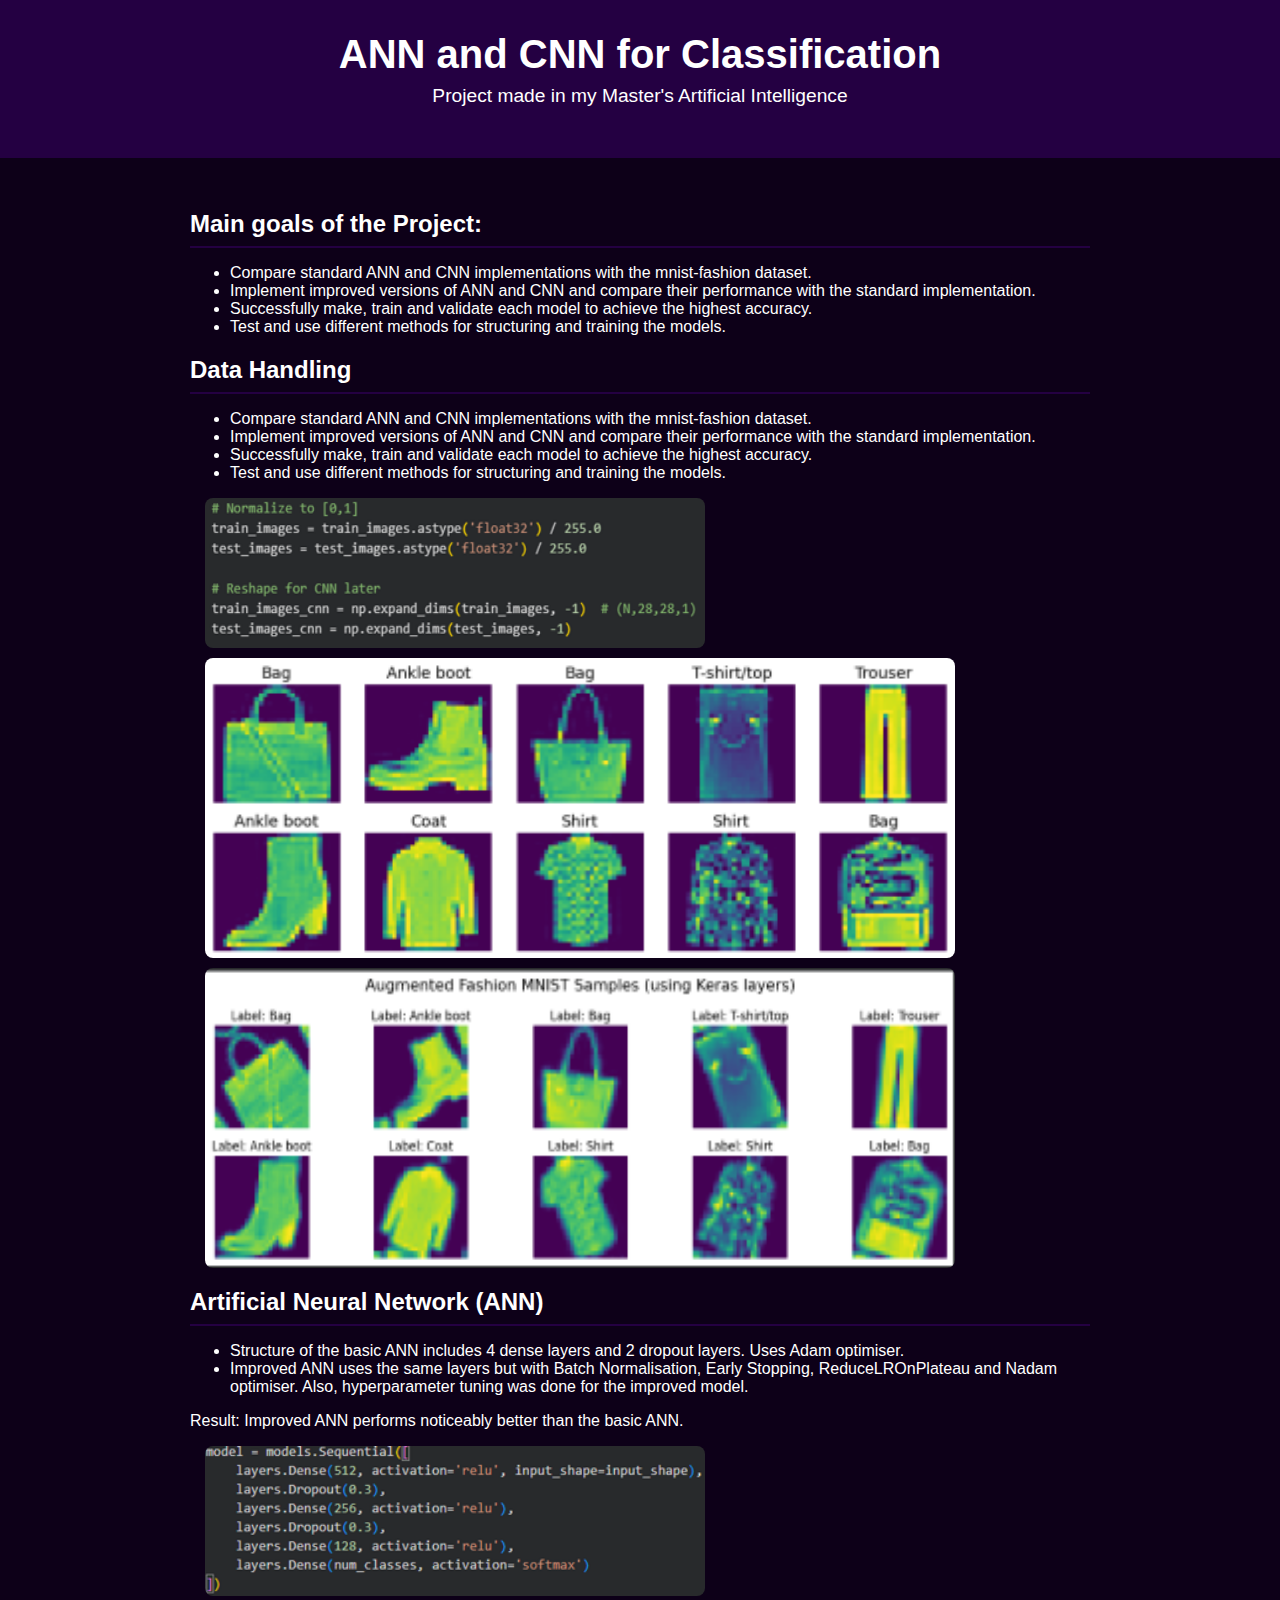
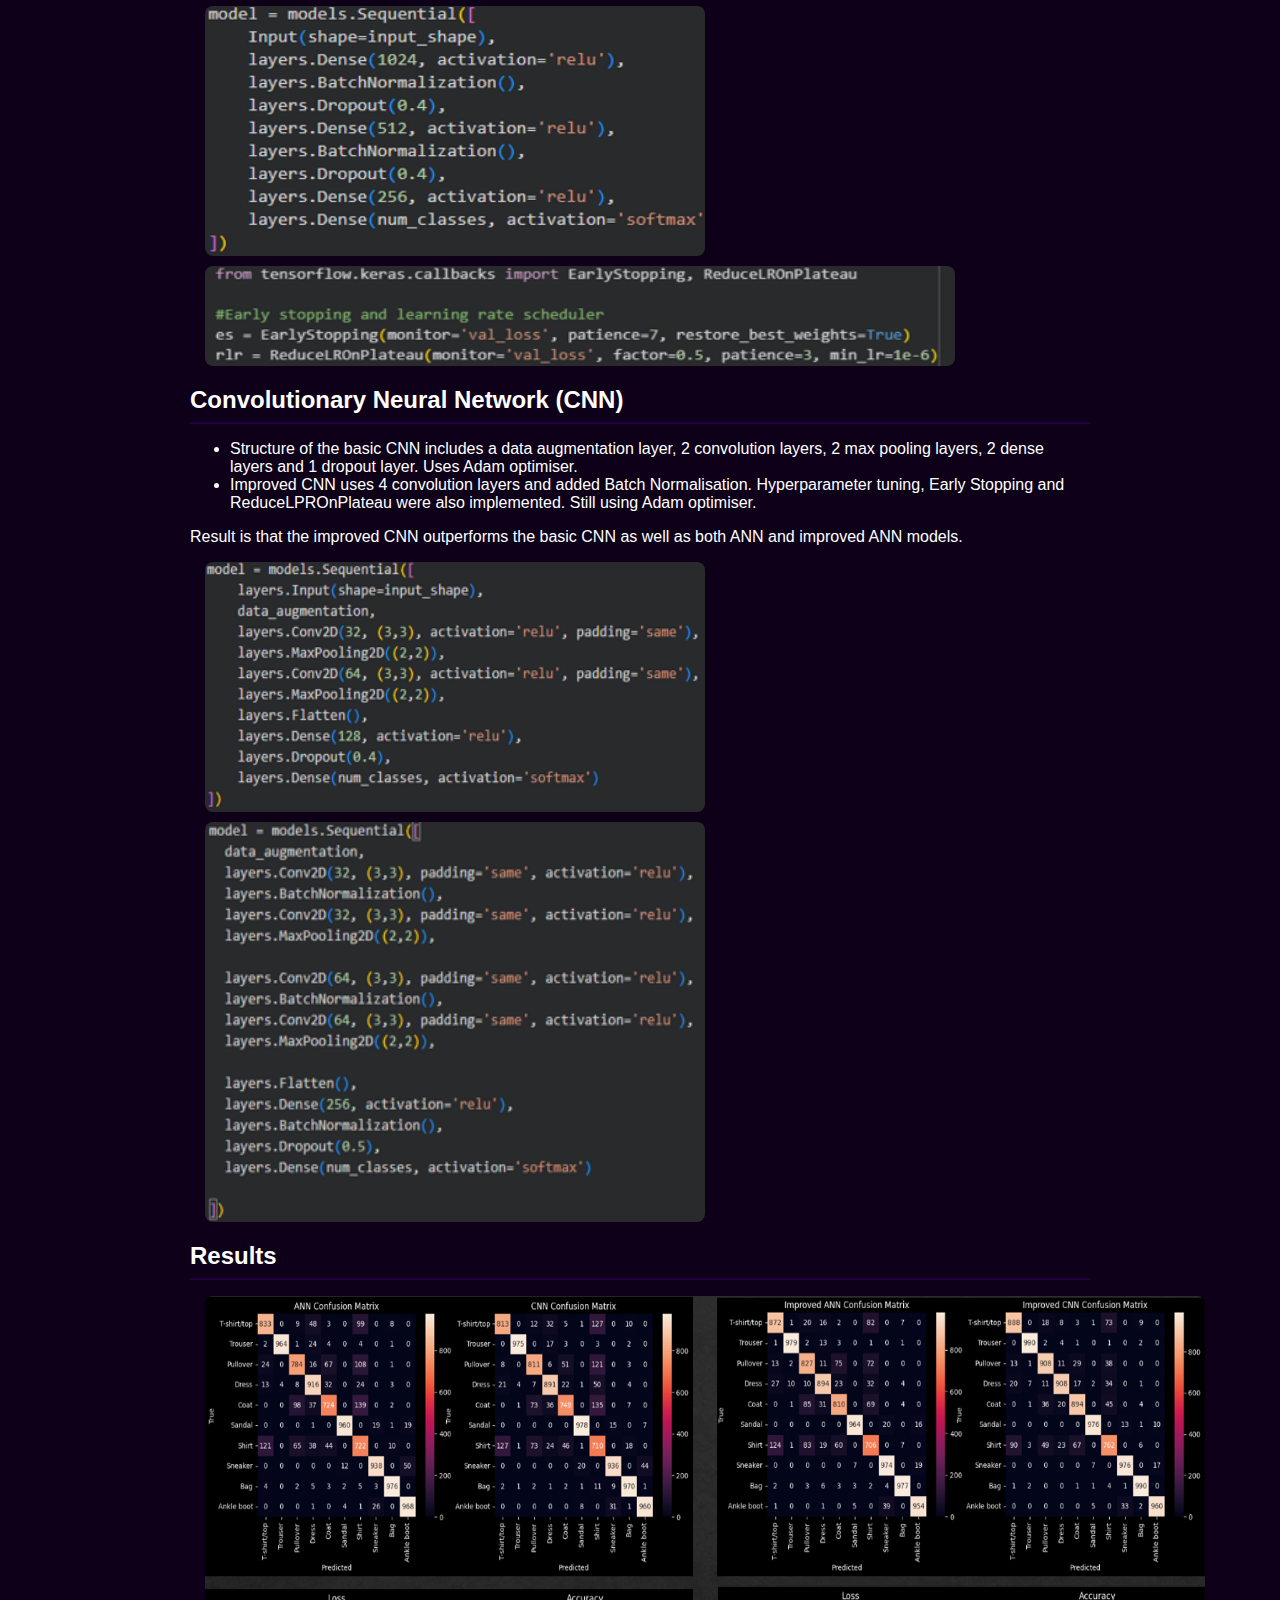
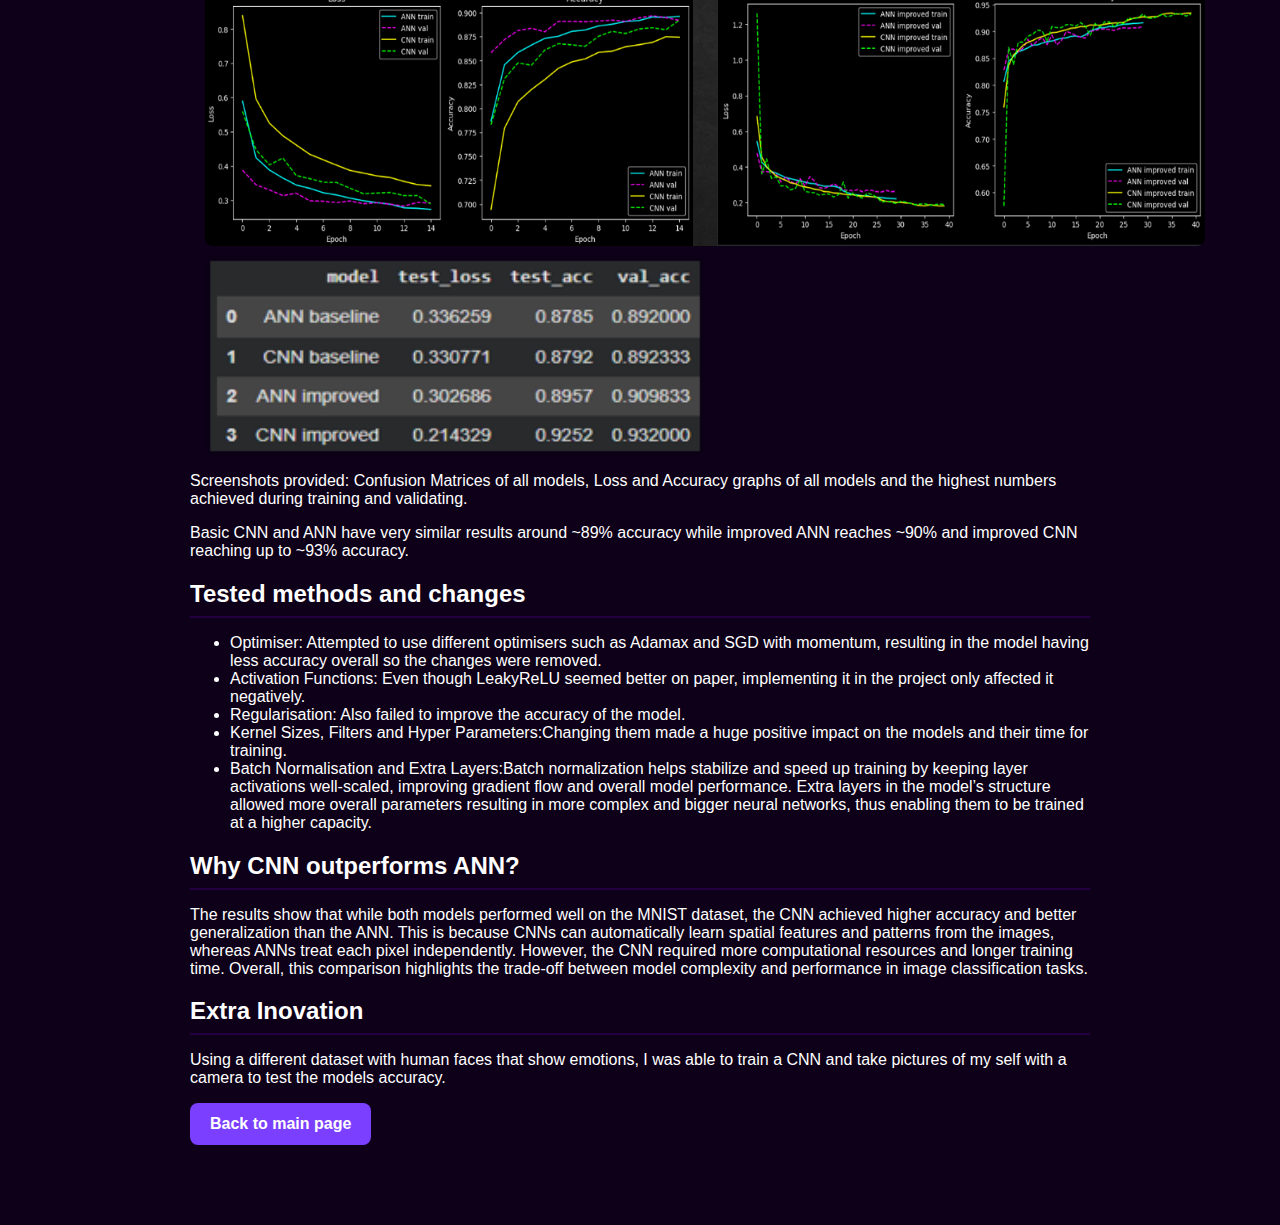
<file: ANNCNN.html>
<!DOCTYPE html>
<html lang="en">
<head>
  <link rel="icon" type="image/png" href="Images/gitprofile-modified.png">
  <meta charset="UTF-8" />
  <meta name="viewport" content="width=device-width, initial-scale=1.0"/>
  <title>Periklis Lazarides - Projects\BlindGoalKeeper</title>

  <link rel="stylesheet" href="style.css">

  
</head>
<body>
  <header> 
    <h1>ANN and CNN for Classification</h1>
    <p>Project made in my Master's Artificial Intelligence</p>
  </header>


<div class="container">
    <section class="about">
        <h2>Main goals of the Project:</h2> 
        
        <ul>
            <li>Compare standard ANN and CNN implementations with the mnist-fashion dataset.</li>
            <li>Implement improved versions of ANN and CNN and compare their performance with the standard implementation.</li>
            <li>Successfully make, train and validate each model to achieve the highest accuracy.</li>
            <li>Test and use different methods for structuring and training the models.</li>
        </ul>

        <h2>Data Handling</h2>
        <ul>
            <li>Compare standard ANN and CNN implementations with the mnist-fashion dataset.</li>
            <li>Implement improved versions of ANN and CNN and compare their performance with the standard implementation.</li>
            <li>Successfully make, train and validate each model to achieve the highest accuracy.</li>
            <li>Test and use different methods for structuring and training the models.</li>

        </ul>
        <img src="Images/ANNCNN/Picture3.png" style="display:block; margin-top:10px; margin-left:15px; margin-bottom:10px; border-radius: 8px;" width="500" height="150">
        <img src="Images/ANNCNN/Picture1.png" style="display:block; margin-top:10px; margin-left:15px; margin-bottom:10px; border-radius: 8px;" width="750" height="300">
        <img src="Images/ANNCNN/Picture2.png" style="display:block; margin-top:10px; margin-left:15px; margin-bottom:10px; border-radius: 8px;" width="750" height="300">

        <h2>Artificial Neural Network (ANN)</h2>

        <ul>
            <li>Structure of the basic ANN includes 4 dense layers and 2 dropout layers. Uses Adam optimiser.</li>
            <li>Improved ANN uses the same layers but with Batch Normalisation, Early Stopping,
                 ReduceLROnPlateau and Nadam optimiser. Also, hyperparameter tuning was done for the improved model.</li>
        </ul>

        <p>Result: Improved ANN performs noticeably better than the basic ANN.</p>

        <img src="Images/ANNCNN/Picture4.png" style="display:block; margin-top:10px; margin-left:15px; margin-bottom:10px; border-radius: 8px;" width="500" height="150">
        <img src="Images/ANNCNN/Picture5.png" style="display:block; margin-top:10px; margin-left:15px; margin-bottom:10px; border-radius: 8px;" width="500" height="250">
        <img src="Images/ANNCNN/Picture6.png" style="display:block; margin-top:10px; margin-left:15px; margin-bottom:10px; border-radius: 8px;" width="750" height="100">


        <h2>Convolutionary Neural Network (CNN)</h2>

        <ul>
            <li>Structure of the basic CNN includes a data augmentation layer, 2 convolution layers,
                 2 max pooling layers, 2 dense layers and 1 dropout layer. Uses Adam optimiser.</li>
            <li>Improved CNN uses 4 convolution layers and added Batch Normalisation.
                 Hyperparameter tuning, Early Stopping and ReduceLPROnPlateau were also implemented. Still using Adam optimiser.</li>
        </ul>

        <p>Result is that the improved CNN outperforms the basic CNN as well as both ANN and improved ANN models.</p>

        <img src="Images/ANNCNN/Picture7.png" style="display:block; margin-top:10px; margin-left:15px; margin-bottom:10px; border-radius: 8px;" width="500" height="250">
        <img src="Images/ANNCNN/Picture8.png" style="display:block; margin-top:10px; margin-left:15px; margin-bottom:10px; border-radius: 8px;" width="500" height="400">

        <h2>Results</h2>

        <img src="Images/ANNCNN/Screenshot 2025-11-22 190217.png" style="display:block; margin-top:10px; margin-left:15px; margin-bottom:10px; border-radius: 8px;" width="1000" height="550">
        <img src="Images/ANNCNN/Picture9.png" style="display:block; margin-top:10px; margin-left:15px; margin-bottom:10px; border-radius: 8px;" width="500" height="200">
        
        <p>Screenshots provided: Confusion Matrices of all models, Loss and Accuracy graphs of all models and the highest numbers achieved during training and validating.</p>
        <p>Basic CNN and ANN have very similar results around ~89% accuracy while improved ANN reaches ~90% and improved CNN reaching up to ~93% accuracy.</p>

        <h2>Tested methods and changes</h2>

        <ul>
            <li>Optimiser: Attempted to use different optimisers such as Adamax and SGD with momentum, resulting in the model having less accuracy overall so the changes were removed.</li>
            <li>Activation Functions: Even though LeakyReLU seemed better on paper, implementing it in the project only affected it negatively.</li>
            <li>Regularisation: Also failed to improve the accuracy of the model.</li>
            <li>Kernel Sizes, Filters and Hyper Parameters:Changing them made a huge positive impact on the models and their time for training.</li>
            <li>Batch Normalisation and Extra Layers:Batch normalization helps stabilize and speed up training by keeping layer activations well-scaled,
                 improving gradient flow and overall model performance. Extra layers in the model’s structure allowed more overall parameters resulting in more complex and bigger neural networks, 
                 thus enabling them to be trained at a higher capacity. </li>
        </ul>

        <h2>Why CNN outperforms ANN?</h2>
        <p>The results show that while both models performed well on the MNIST dataset, 
            the CNN achieved higher accuracy and better generalization than the ANN.
             This is because CNNs can automatically learn spatial features and patterns from the images,
              whereas ANNs treat each pixel independently. However, the CNN required more computational 
              resources and longer training time. Overall, this comparison highlights the trade-off
               between model complexity and performance in image classification tasks.</p>



        <h2>Extra Inovation</h2>
        <p>Using a different dataset with human faces that show emotions, I was able to train a CNN and take pictures of my self with a camera to test the models accuracy.</p>
        <a href="index.html" class="contact-btn">Back to main page</a>
    </section>
</div>


</body>
</html>
</file>
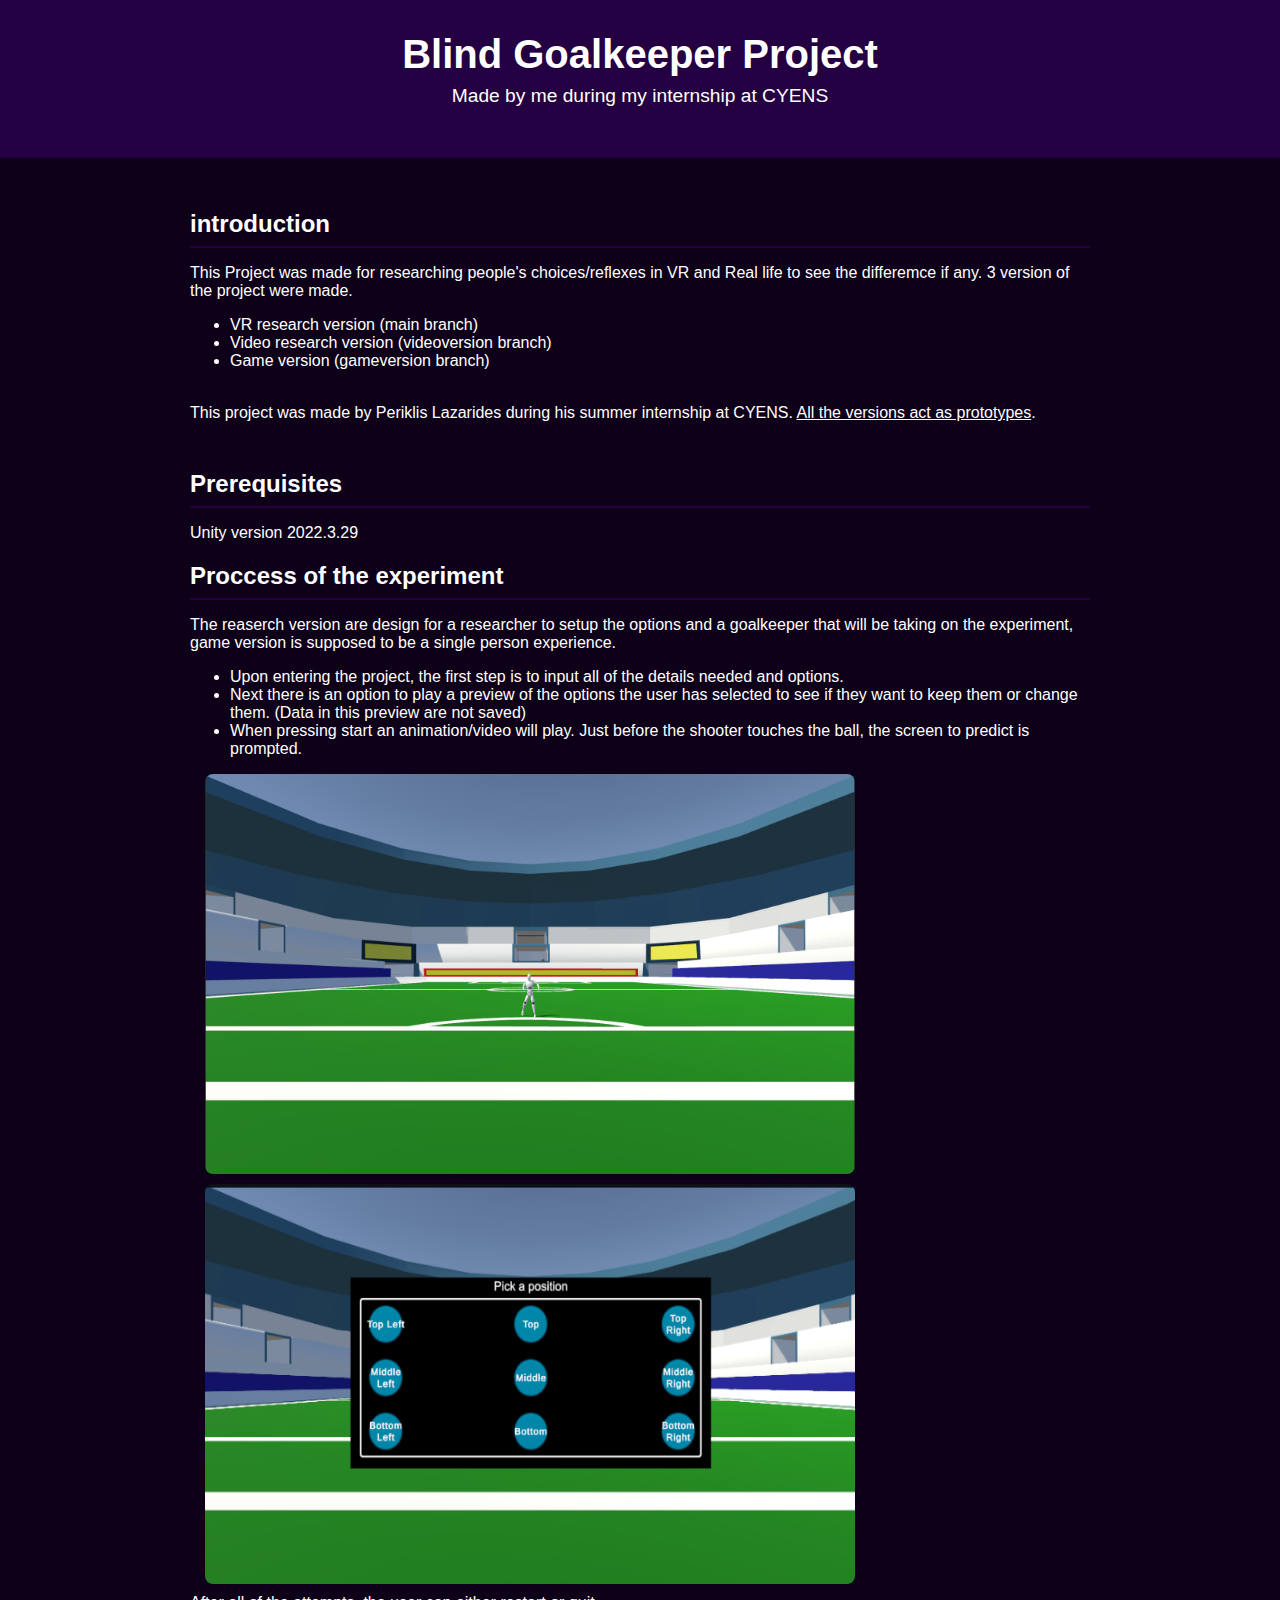
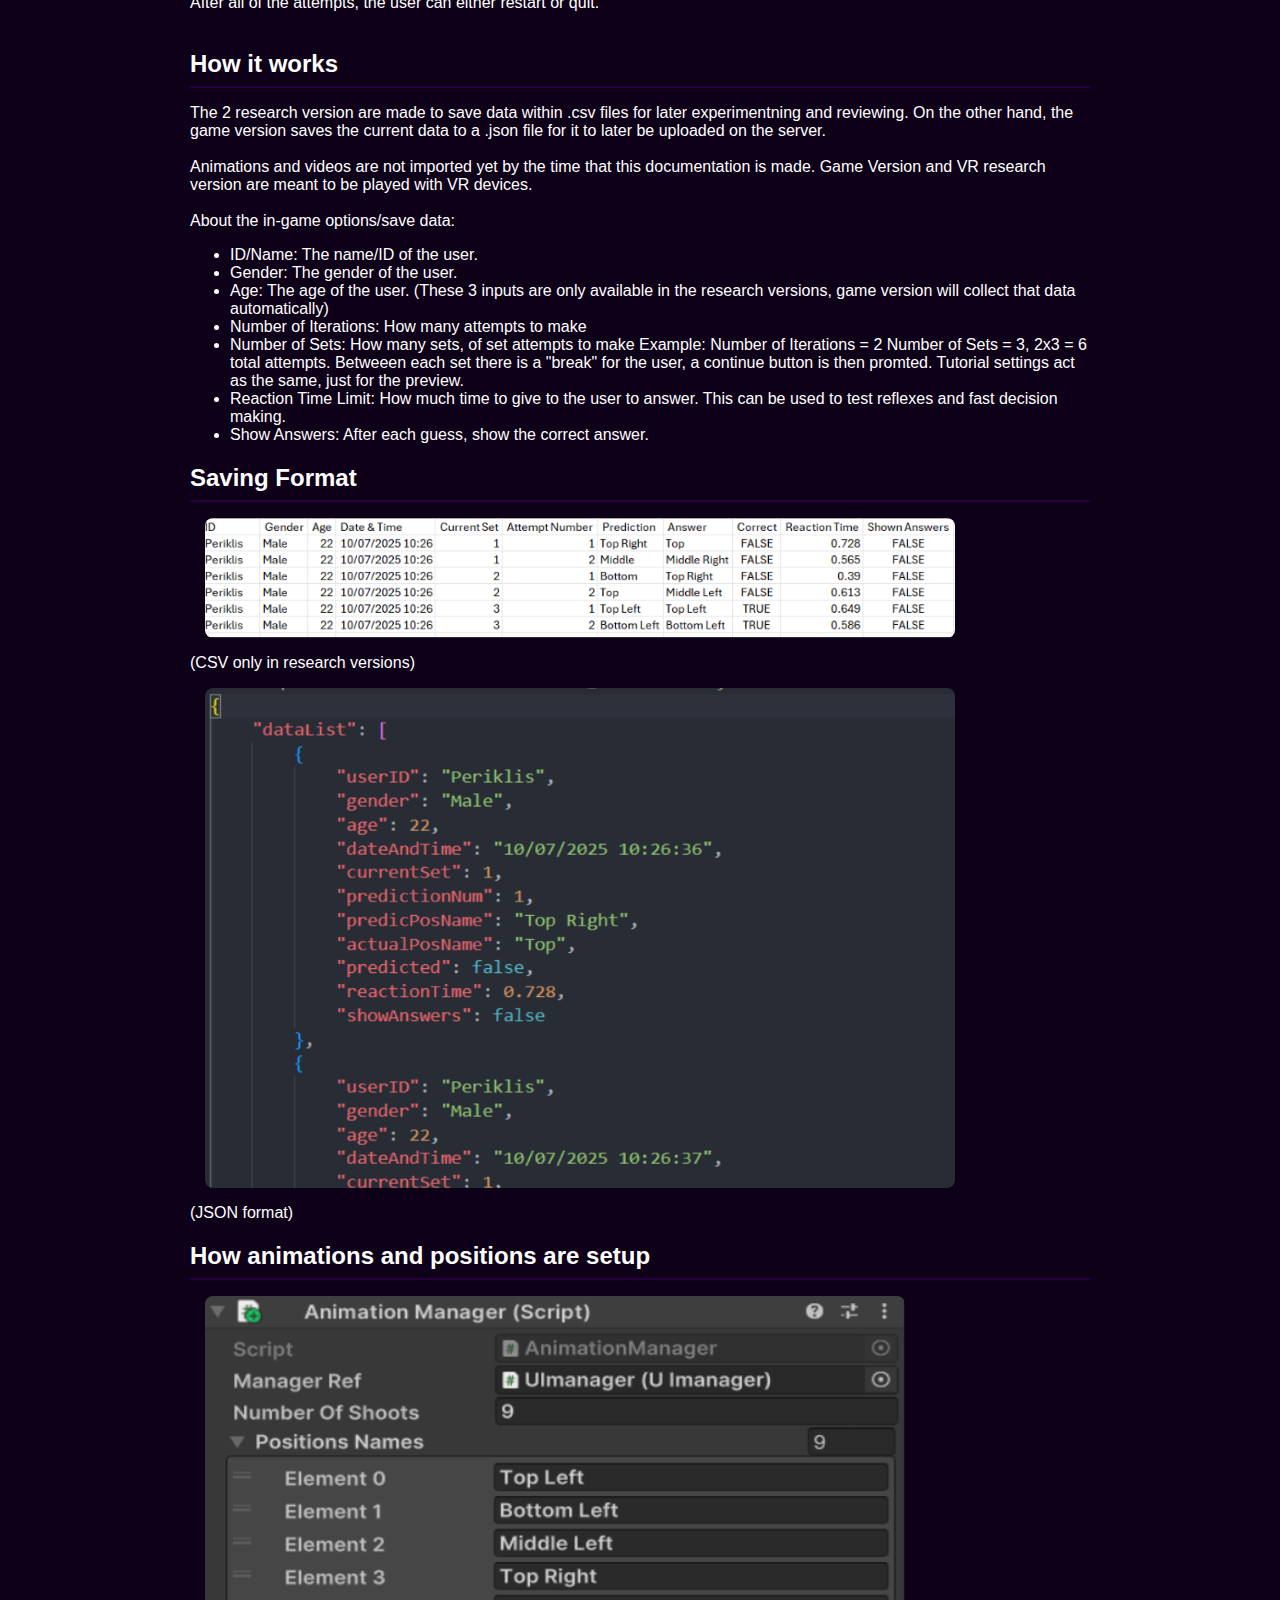
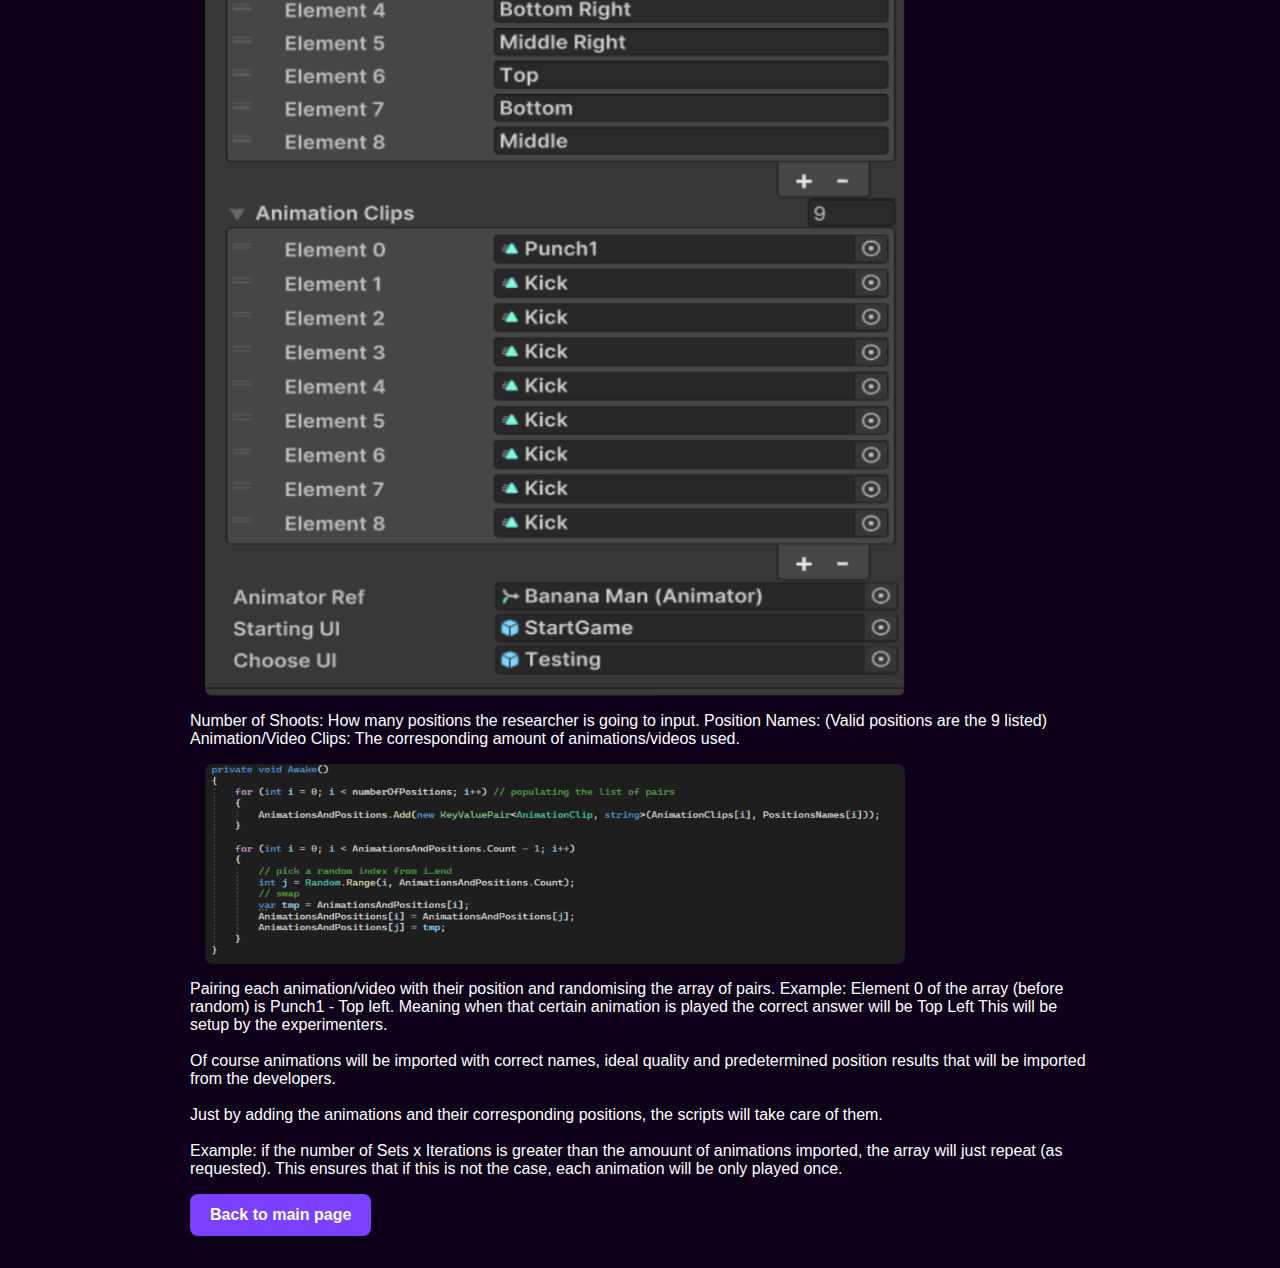
<file: BlindGoalKeeper.html>
<!DOCTYPE html>
<html lang="en">
<head>
  <link rel="icon" type="image/png" href="Images/gitprofile-modified.png">
  <meta charset="UTF-8" />
  <meta name="viewport" content="width=device-width, initial-scale=1.0"/>
  <title>Periklis Lazarides - Projects\BlindGoalKeeper</title>

  <link rel="stylesheet" href="style.css">

  
</head>
<body>
  <header> 
    <h1>Blind Goalkeeper Project</h1>
    <p>Made by me during my internship at CYENS</p>
  </header>

<div class="container">
    <section class="about">
      <h2>introduction</h2>
      <p>This Project was made for researching people's choices/reflexes in VR and Real life to see the differemce if any. 3 version of the project were made.
        <ul>
            <li>VR research version (main branch)</li>
            <li>Video research version (videoversion branch)</li>
            <li>Game version (gameversion branch)</li><br>
        
        </ul>
This project was made by Periklis Lazarides during his summer internship at CYENS. <u>All the versions act as prototypes</u>.

        </p>
    </section>
    
    <h2>Prerequisites</h2>
    <p>Unity version 2022.3.29</p>

    <h2>Proccess of the experiment</h2>
    
    <p>       
        The reaserch version are design for a researcher to setup the options and a goalkeeper that will be taking on the experiment,
        game version is supposed to be a single person experience.

        <ul>
            <li>Upon entering the project, the first step is to input all of the details needed and options.</li>
            <li>Next there is an option to play a preview of the options the user has selected to see if they want to keep them or change them. (Data in this preview are not saved)</li>
            <li>When pressing start an animation/video will play. Just before the shooter touches the ball, the screen to predict is prompted.</li>
        </ul>

        <img src="Images\BlindGoalKeeper.png" style="display:block; margin-top:10px; margin-left:15px; margin-bottom:10px; border-radius: 8px;" width="650" height="400">
        <img src="Images/BlindGoalKeeperProjectImages/Screenshot 2025-11-22 000630.png" style="display:block; margin-top:10px; margin-left:15px; margin-bottom:10px; border-radius: 8px;" width="650" height="400">

        After all of the attempts, the user can either restart or quit.<br><br>
    </p>

    <h2>How it works</h2>

    <p>
        The 2 research version are made to save data within .csv files for later experimentning and reviewing.
         On the other hand, the game version saves the current data to a .json file for it to later be uploaded on the server.<br><br>

         Animations and videos are not imported yet by the time that this documentation is made.
          Game Version and VR research version are meant to be played with VR devices.<br><br>

          About the in-game options/save data:

          <ul>
            <li>ID/Name: The name/ID of the user.</li>
            <li>Gender: The gender of the user.</li>
            <li>Age: The age of the user. (These 3 inputs are only available in the research versions, game version will collect that data automatically)</li>
            <li>Number of Iterations: How many attempts to make</li>
            <li>Number of Sets: How many sets, of set attempts to make Example: Number of Iterations = 2 Number of Sets = 3, 2x3 = 6 total attempts.
                 Betweeen each set there is a "break" for the user, a continue button is then promted. Tutorial settings act as the same, just for the preview.</li>
            <li>Reaction Time Limit: How much time to give to the user to answer. This can be used to test reflexes and fast decision making.</li>
            <li>Show Answers: After each guess, show the correct answer.</li>
          </ul>
    </p>

    <h2>Saving Format</h2>
    <img src="Images/BlindGoalKeeperProjectImages/Screenshot 2025-11-22 000638.png" style="display:block; margin-top:10px; margin-left:15px; margin-bottom:10px; border-radius: 8px;" width="750" height="120">
    <p>(CSV only in research versions)</p>
    <img src="Images/BlindGoalKeeperProjectImages/Screenshot 2025-11-22 000722.png" style="display:block; margin-top:10px; margin-left:15px; margin-bottom:10px; border-radius: 8px;" width="750" height="500">
    <p>(JSON format)</p>

    <h2>How animations and positions are setup</h2>
    <img src="Images/BlindGoalKeeperProjectImages/Screenshot 2025-11-22 000746.png" style="display:block; margin-top:10px; margin-left:15px; margin-bottom:10px; border-radius: 8px;" width="700" height="1000">
    <p>Number of Shoots: How many positions the researcher is going to input.
         Position Names: (Valid positions are the 9 listed) Animation/Video Clips:
          The corresponding amount of animations/videos used.
    </p>
    <img src="Images/BlindGoalKeeperProjectImages/Screenshot 2025-11-22 000803.png" style="display:block; margin-top:10px; margin-left:15px; margin-bottom:10px; border-radius: 8px;" width="700" height="200">
    <p>Pairing each animation/video with their position and randomising the array of pairs.
         Example: Element 0 of the array (before random) is Punch1 - Top left.
          Meaning when that certain animation is played the correct answer will be Top Left This will be setup by the experimenters.
          <br><br>
          Of course animations will be imported with correct names, ideal quality and predetermined position results that will be imported from the developers.
          <br><br>
          Just by adding the animations and their corresponding positions, the scripts will take care of them.
          <br><br>
          Example: if the number of Sets x Iterations is greater than the amouunt of animations imported,
           the array will just repeat (as requested). This ensures that if this is not the case, each animation will be only played once.
    </p>

    <a href="index.html" class="contact-btn">Back to main page</a>
</body>
</html>
</file>
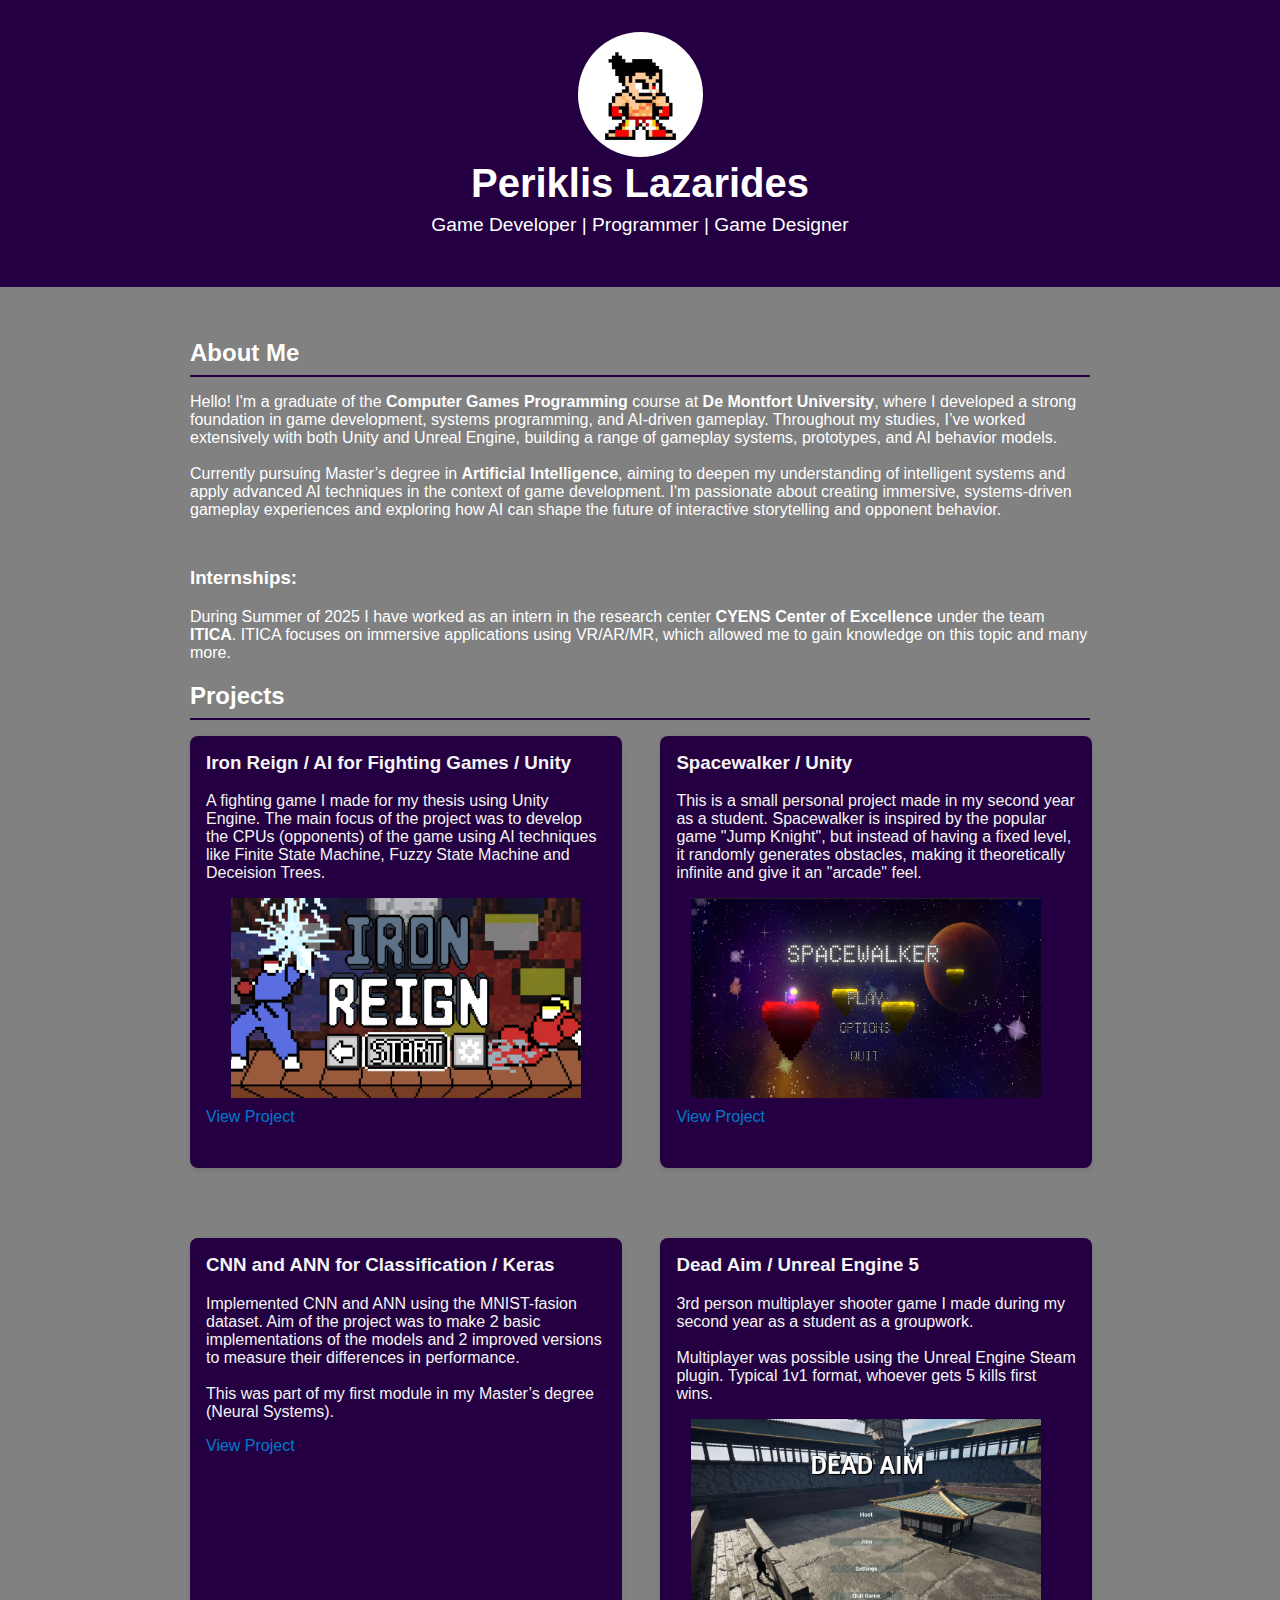
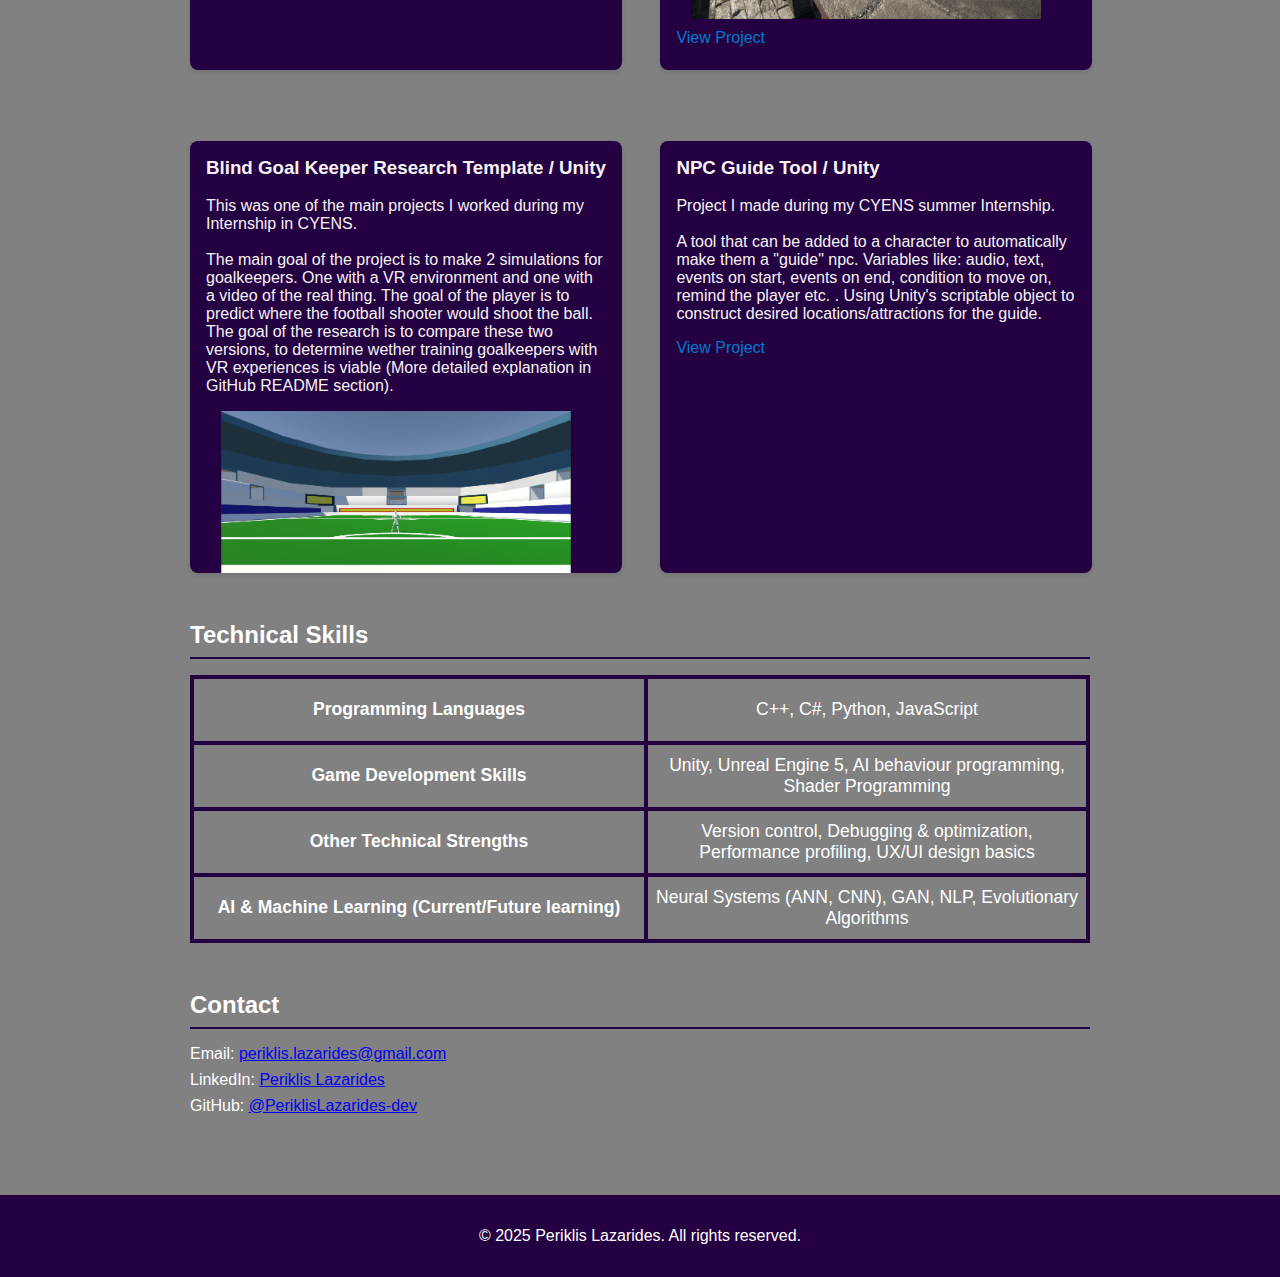
<file: PeriklisLazarides-Portfolio.html>
<!DOCTYPE html>
<html lang="en">
<head>
  <link rel="icon" type="image/png" href="Images/gitprofile-modified.png">
  <meta charset="UTF-8" />
  <meta name="viewport" content="width=device-width, initial-scale=1.0"/>
  <title>Periklis Lazarides - Portfolio</title>
  <style>
    body {
      margin: 0;
      font-family: 'Segoe UI', Tahoma, Geneva, Verdana, sans-serif;
      background-color: #818181;
      color: #ffffff;
    }
    header {
      background-color: #240042;
      color: #ffffff;
      padding: 2rem 1rem;
      text-align: center;
    }
    header h1 {
      margin: 0;
      font-size: 2.5rem;
    }
    header p {
      font-size: 1.2rem;
      margin-top: 0.5rem;
    }
    .container {
      max-width: 900px;
      margin: auto;
      padding: 2rem 1rem;
    }
    section {
      margin-bottom: 3rem;
    }
    h2 {
      border-bottom: 2px solid #240042;
      padding-bottom: 0.5rem;
      margin-bottom: 1rem;
    }
    .projects {
      display: grid;
      grid-template-columns: repeat(2, 400px);
      gap: 4.4rem; 
      justify-content: left; 
    }
    .project {
      background: #240042;
      padding: 1rem;
      color: #f4f4f4;
      border-radius: 8px;
      box-shadow: 0 2px 5px rgba(0,0,0,0.1);

      width: 400px;  
      height: 400px; 
      overflow: auto;
    }
    .project h3 {
      margin-top: 0;
    }
    .contact p {
      margin: 0.5rem 0;
    }
    footer {
      text-align: center;
      padding: 1rem;
      background-color: #240042;
      color: #ffffff;
    }
    .project a {
      color: #007acc;
      text-decoration: none;
      align-self: flex-start; /* optional, keeps it on the left */
    }
    .grid {
      display: grid;
      grid-template-columns: repeat(2, 1fr); /* 2 columns */
      grid-template-rows: repeat(3, auto);   /* 3 rows */
      gap: 1rem; 
      width: 400px; /* optional */
    }

    .excel-table, .excel-table td {
      border: 4px solid #240042;
      border-collapse: collapse;
      width: 900px;
      height: 60px;
      text-align: center;
      font-size: 1.1rem;
    }

  </style>
</head>
<body>
  <header> 
    <img src="Images/gitprofile.png" alt="profile picture" style="width:125px; height:125px; border-radius:50%;">
    <h1>Periklis Lazarides</h1>
    <p>Game Developer | Programmer | Game Designer</p>
  </header>

  <div class="container">
    <section class="about">
      <h2>About Me</h2>
      <p>Hello! I'm a graduate of the <b>Computer Games Programming</b> course at <b>De Montfort University</b>,
         where I developed a strong foundation in game development, systems programming, and AI-driven gameplay.
          Throughout my studies, I’ve worked extensively with both Unity and Unreal Engine, building a range of gameplay systems, prototypes, and AI behavior models. <br><br>
          Currently pursuing Master’s degree in <b>Artificial Intelligence</b>, aiming to deepen my understanding of intelligent systems and apply advanced AI techniques in the context of game development.
          I'm passionate about creating immersive, systems-driven gameplay experiences and exploring how AI can shape the future of interactive storytelling and opponent behavior.</p>   
    </section>
    <h3>Internships:</h3>
    <p>
      During Summer of 2025 I have worked as an intern in the research center <b>CYENS Center of Excellence</b> under the team <b>ITICA</b>.
       ITICA focuses on immersive applications using VR/AR/MR, which allowed me to gain knowledge on this topic and many more.
    </p>

    <h2>Projects</h2>
    <section class="projects">
      <div class="projects">

        <div class="project">
          <h3>Iron Reign / AI for Fighting Games / Unity</h3>
          <p>A fighting game I made for my thesis using Unity Engine.
             The main focus of the project was to develop the CPUs (opponents)
              of the game using AI techniques like Finite State Machine, Fuzzy State Machine and Deceision Trees.</p>
          <img src="Images\IRONREIGN.png" style="display:block; margin-top:10px; margin-left:25px; margin-bottom:10px;" width="350" height="200">
          <a href="#">View Project</a>
        </div>

        <div class="project">
          <h3>Spacewalker / Unity</h3>
          <p>This is a small personal project made in my second year as a student.
            Spacewalker is inspired by the popular game "Jump Knight", but instead of having a fixed level, it randomly generates obstacles,
            making it theoretically infinite and give it an "arcade" feel.
          </p>
          <img src="Images\SpaceWalker2.png" style="display:block; margin-top:10px; margin-left:15px; margin-bottom:10px;" width="350" height="200">
          <!--<img src="Images\SpaceWalker.png" style="display:block; margin-top:10px; margin-left:15px; margin-bottom:10px;" width="350" height="200">-->
          <a href="#">View Project</a>
        </div>

        <div class="project">
          <h3>CNN and ANN for Classification / Keras</h3>
          <p>Implemented CNN and ANN using the MNIST-fasion dataset. Aim of the project was to make 
            2 basic implementations of the models and 2 improved versions to measure their
            differences in performance.<br><br>
            This was part of my first module in my Master’s degree (Neural Systems).
          </p>
          <a href="#">View Project</a>
        </div>

        <div class="project">
          <h3>Dead Aim / Unreal Engine 5</h3>
          <p>
            3rd person multiplayer shooter game I made during my second year as a student as a groupwork.<br><br>
            Multiplayer was possible using the Unreal Engine Steam plugin. Typical 1v1 format, whoever gets 5 kills first wins.
          </p>
          <img src="Images\DeadAim.png" style="display:block; margin-top:10px; margin-left:15px; margin-bottom:10px;" width="350" height="200">
          <a href="#" target="_blank">View Project</a>
        </div>

        <div class="project">
          <h3>Blind Goal Keeper Research Template / Unity</h3>
          <p>This was one of the main projects I worked during my Internship in CYENS. <br><br>
            The main goal of the project is to make 2 simulations for goalkeepers. One with a VR environment and one with a video of the real thing.
             The goal of the player is to predict where the football shooter would shoot the ball. The goal of the research is to compare these two versions,
             to determine wether training goalkeepers with VR experiences is viable (More detailed explanation in GitHub README section).
          </p>
          <img src="Images\BlindGoalKeeper.png" style="display:block; margin-top:10px; margin-left:15px; margin-bottom:10px;" width="350" height="200">
          <a href="https://github.com/PeriklisLazarides-dev/BlindGoalKeeper-MentisVR" target="_blank">View Project</a>
        </div>

        <div class="project">
          <h3>NPC Guide Tool / Unity</h3>
          <p>
            Project I made during my CYENS summer Internship.<br><br>
            A tool that can be added to a character to automatically make them a "guide" npc. Variables like:
            audio, text, events on start, events on end, condition to move on, remind the player etc. .
             Using Unity's scriptable object to construct desired locations/attractions for the guide.
          </p>
          <a href="#" target="_blank">View Project</a>
        </div>

        <!-- Add more project cards as needed -->
      </div>
    </section>
<section class="Technical Skills">
  <h2>Technical Skills</h2>
  <p>
      <table class="excel-table">
    <tr>
      <td><b>Programming Languages</b></td>
      <td>C++, C#, Python, JavaScript</td>
    </tr>
    <tr>
      <td><b>Game Development Skills</b></td>
      <td>Unity, Unreal Engine 5, AI behaviour programming, Shader Programming</td>
    </tr>
    <tr>
      <td><b>Other Technical Strengths</b></td>
      <td>Version control, Debugging & optimization, Performance profiling, UX/UI design basics</td>
    </tr>
    <tr>
      <td><b>AI & Machine Learning (Current/Future learning)</b></td>
      <td>Neural Systems (ANN, CNN), GAN, NLP, Evolutionary Algorithms</td>
    </tr>
</table>
  </p>
</section>
    <section class="contact">
      <h2>Contact</h2>
      <p>Email: <a href="mailto:periklis.lazarides@gmail.com">periklis.lazarides@gmail.com</a></p>
      <p>LinkedIn: <a href="https://www.linkedin.com/in/periklis-lazarides-33a573326/" target="_blank">Periklis Lazarides</a></p>
      <p>GitHub: <a href="https://github.com/PeriklisLazarides-dev" target="_blank">@PeriklisLazarides-dev</a></p>
    </section>
  </div>

  <footer>
    <p>&copy; 2025 Periklis Lazarides. All rights reserved.</p>
  </footer>
</body>
</html>
</file>
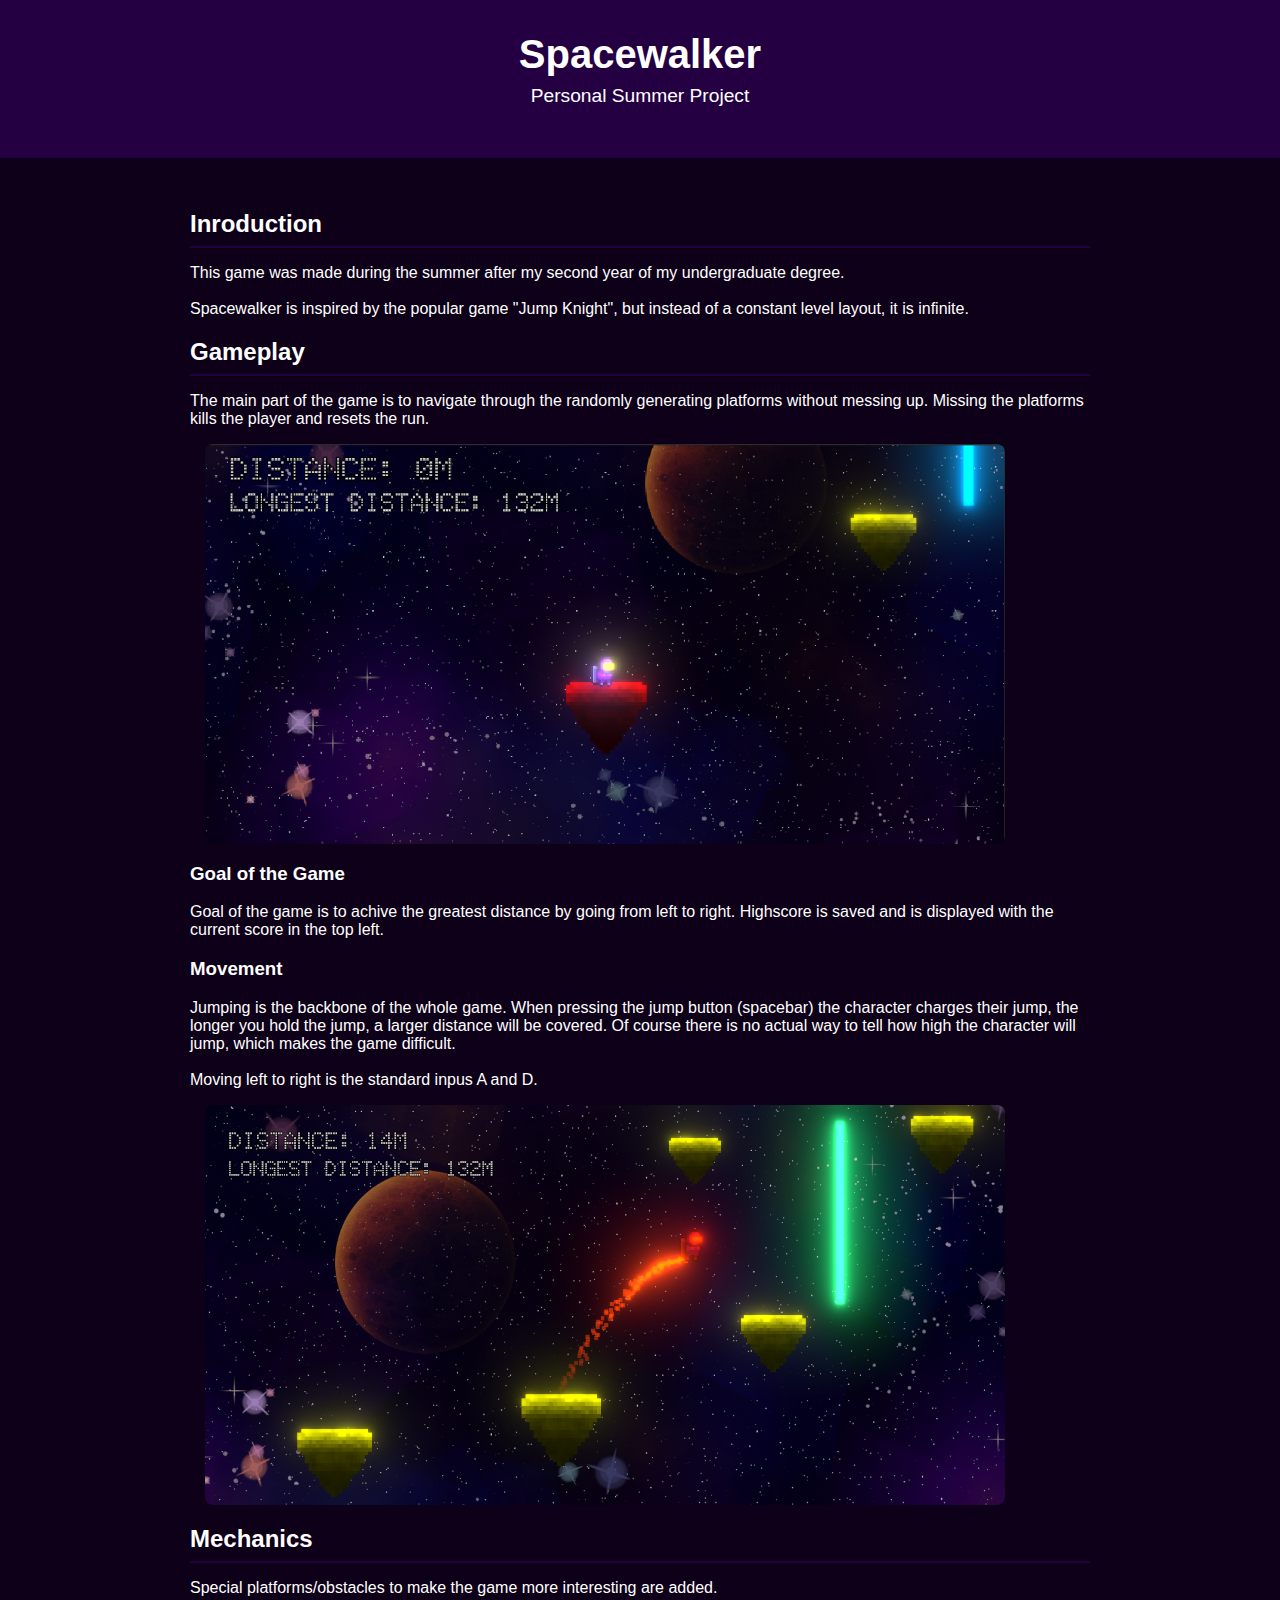
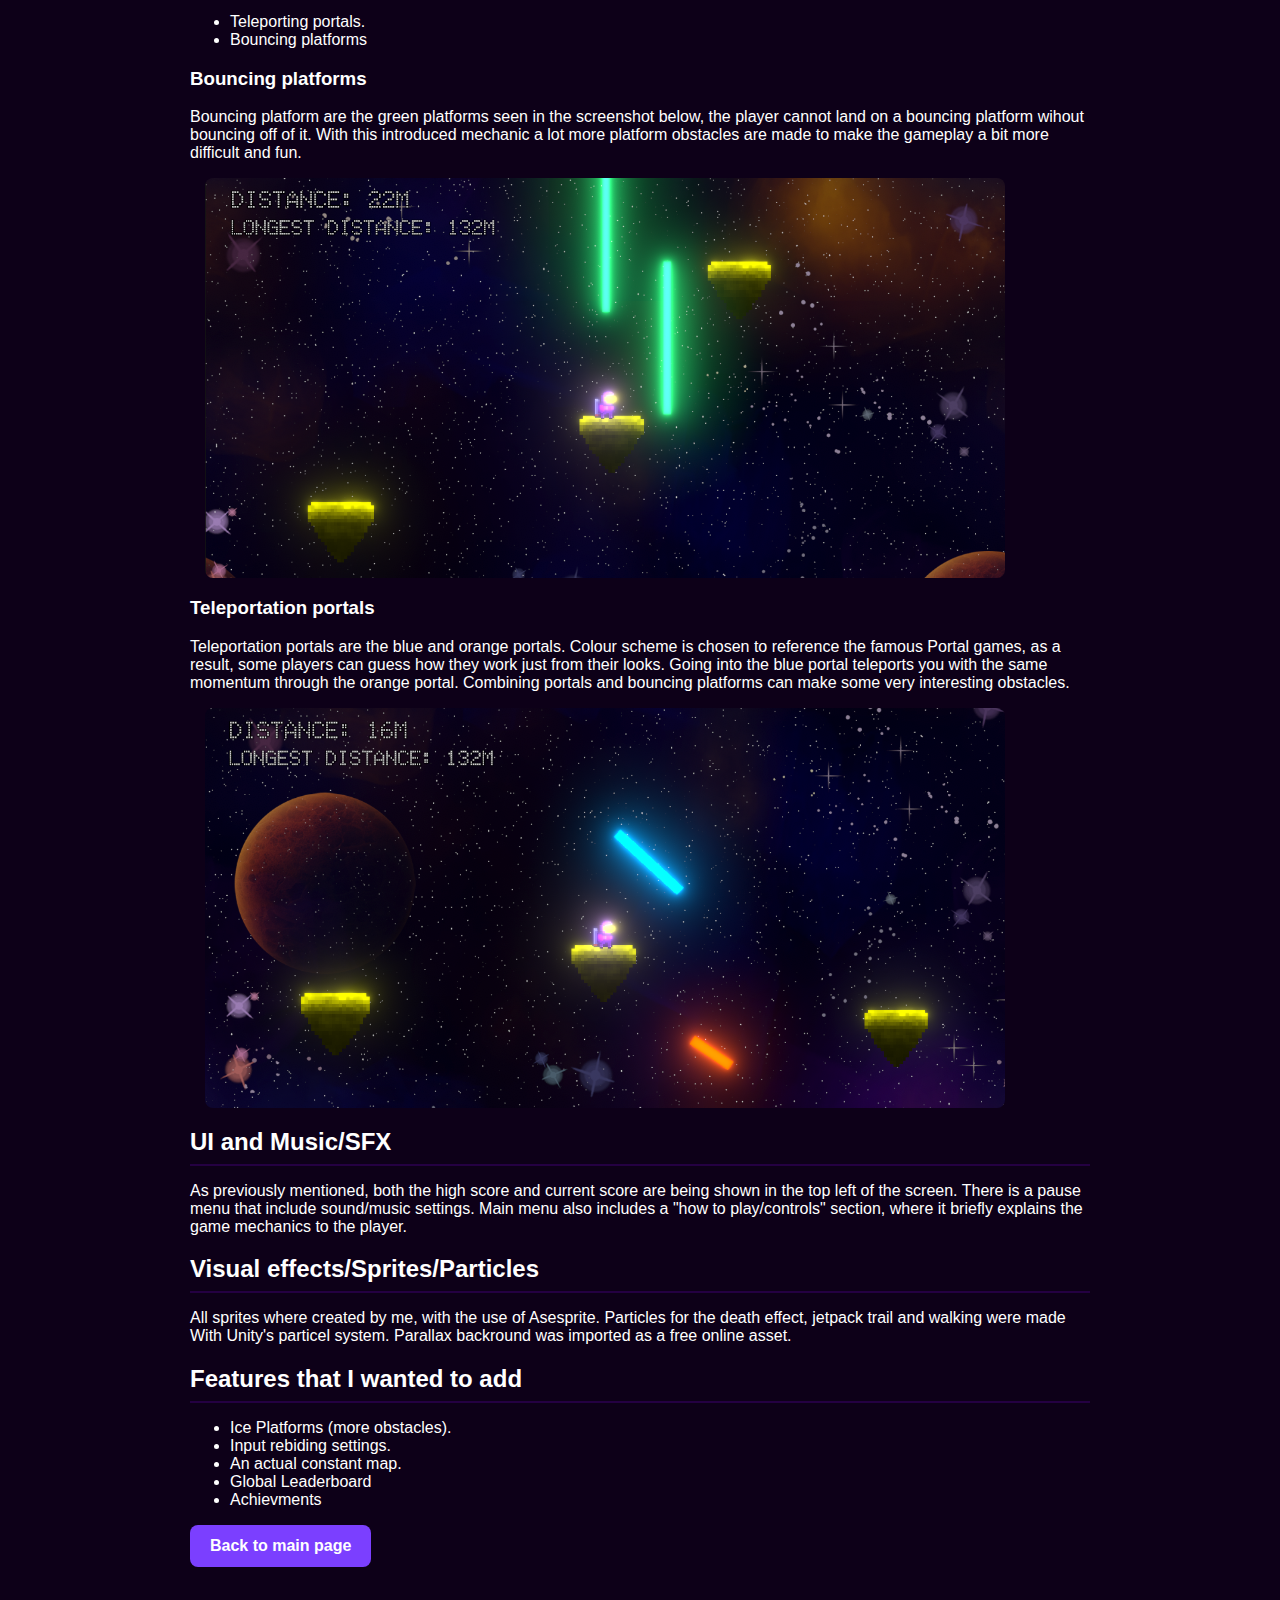
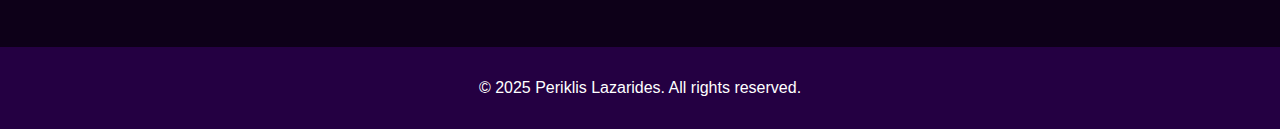
<file: Spacewalker.html>
<!DOCTYPE html>
<html lang="en">
<head>
  <link rel="icon" type="image/png" href="Images/gitprofile-modified.png">
  <meta charset="UTF-8" />
  <meta name="viewport" content="width=device-width, initial-scale=1.0"/>
  <title>Periklis Lazarides - Projects\BlindGoalKeeper</title>

  <link rel="stylesheet" href="style.css">

  
</head>
<body>
  <header> 
    <h1>Spacewalker</h1>
    <p>Personal Summer Project</p>
  </header>
<div class="container">
    <section class="about">
        <h2>Inroduction</h2>
        <p>
            This game was made during the summer after my second year of my undergraduate degree. <br><br> 
            Spacewalker is inspired by the popular game "Jump Knight", but instead of a constant level layout, it is infinite.
        </p>  

            <h2>Gameplay</h2>
            <p>
                The main part of the game is to navigate through the randomly generating platforms without messing up.
                Missing the platforms kills the player and resets the run.
                
            </p>
            <img src="Images/SpaceWalker/Screenshot 2025-11-22 205313.png" style="display:block; margin-top:10px; margin-left:15px; margin-bottom:10px; border-radius: 8px;" width="800" height="400">

            <h3>Goal of the Game</h3>
            <p>
                Goal of the game is to achive the greatest distance by going from left to right. Highscore is saved and is displayed with the current score in the top left.
            </p>

            <h3>Movement</h3>
            <p>
                Jumping is the backbone of the whole game. When pressing the jump button (spacebar) the character charges their jump, the longer you hold the jump, a larger
                distance will be covered. Of course there is no actual way to tell how high the character will jump, which makes the game difficult.
                <br><br>
                Moving left to right is the standard inpus A and D.
            </p>
        
            <img src="Images/SpaceWalker/Screenshot 2025-11-21 013005.png" style="display:block; margin-top:10px; margin-left:15px; margin-bottom:10px; border-radius: 8px;" width="800" height="400">

            <h2>Mechanics</h2>
            <p>
                Special platforms/obstacles to make the game more interesting are added.
                <ul>
                    <li>Teleporting portals.</li>
                    <li>Bouncing platforms</li>
                </ul>
            </p>
        
               
        <h3>Bouncing platforms</h3>
            <p>
                Bouncing platform are the green platforms seen in the screenshot below, the player cannot land on a bouncing platform wihout bouncing off of it.
                With this introduced mechanic a lot more platform obstacles are made to make the gameplay a bit more difficult and fun.
            </p>
        <img src="Images/SpaceWalker/Screenshot 2025-11-22 210815.png" style="display:block; margin-top:10px; margin-left:15px; margin-bottom:10px; border-radius: 8px;" width="800" height="400">

            <h3>Teleportation portals</h3>
            <p>
                Teleportation portals are the blue and orange portals. Colour scheme is chosen to reference the famous Portal games,
                as a result, some players can guess how they work just from their looks. Going into the blue portal teleports you with the
                same momentum through the orange portal. Combining portals and bouncing platforms can make some very interesting obstacles.
            </p>
        <img src="Images/SpaceWalker/Screenshot 2025-11-22 211123.png" style="display:block; margin-top:10px; margin-left:15px; margin-bottom:10px; border-radius: 8px;" width="800" height="400">

        <h2>UI and Music/SFX</h2>
        <p>
            As previously mentioned, both the high score and current score are being shown in the top left of the screen.
            There is a pause menu that include sound/music settings. Main menu also includes a "how to play/controls" section, where it briefly explains
            the game mechanics to the player.
        </p>

        <h2>Visual effects/Sprites/Particles</h2>
        <p>
            All sprites where created by me, with the use of Asesprite. Particles for the death effect, jetpack trail and walking were made With
            Unity's particel system. Parallax backround was imported as a free online asset.

        </p>

        <h2>Features that I wanted to add</h2>
        <p>
            <ul>
                <li>Ice Platforms (more obstacles).</li>
                <li>Input rebiding settings.</li>
                <li>An actual constant map.</li>
                <li>Global Leaderboard</li>
                <li>Achievments</li>
            </ul>
        </p>

        <a href="index.html" class="contact-btn">Back to main page</a>
         
    </section>
</div>
  
<footer>
    <p>&copy; 2025 Periklis Lazarides. All rights reserved.</p>
  </footer>

</body>
</html>
</file>
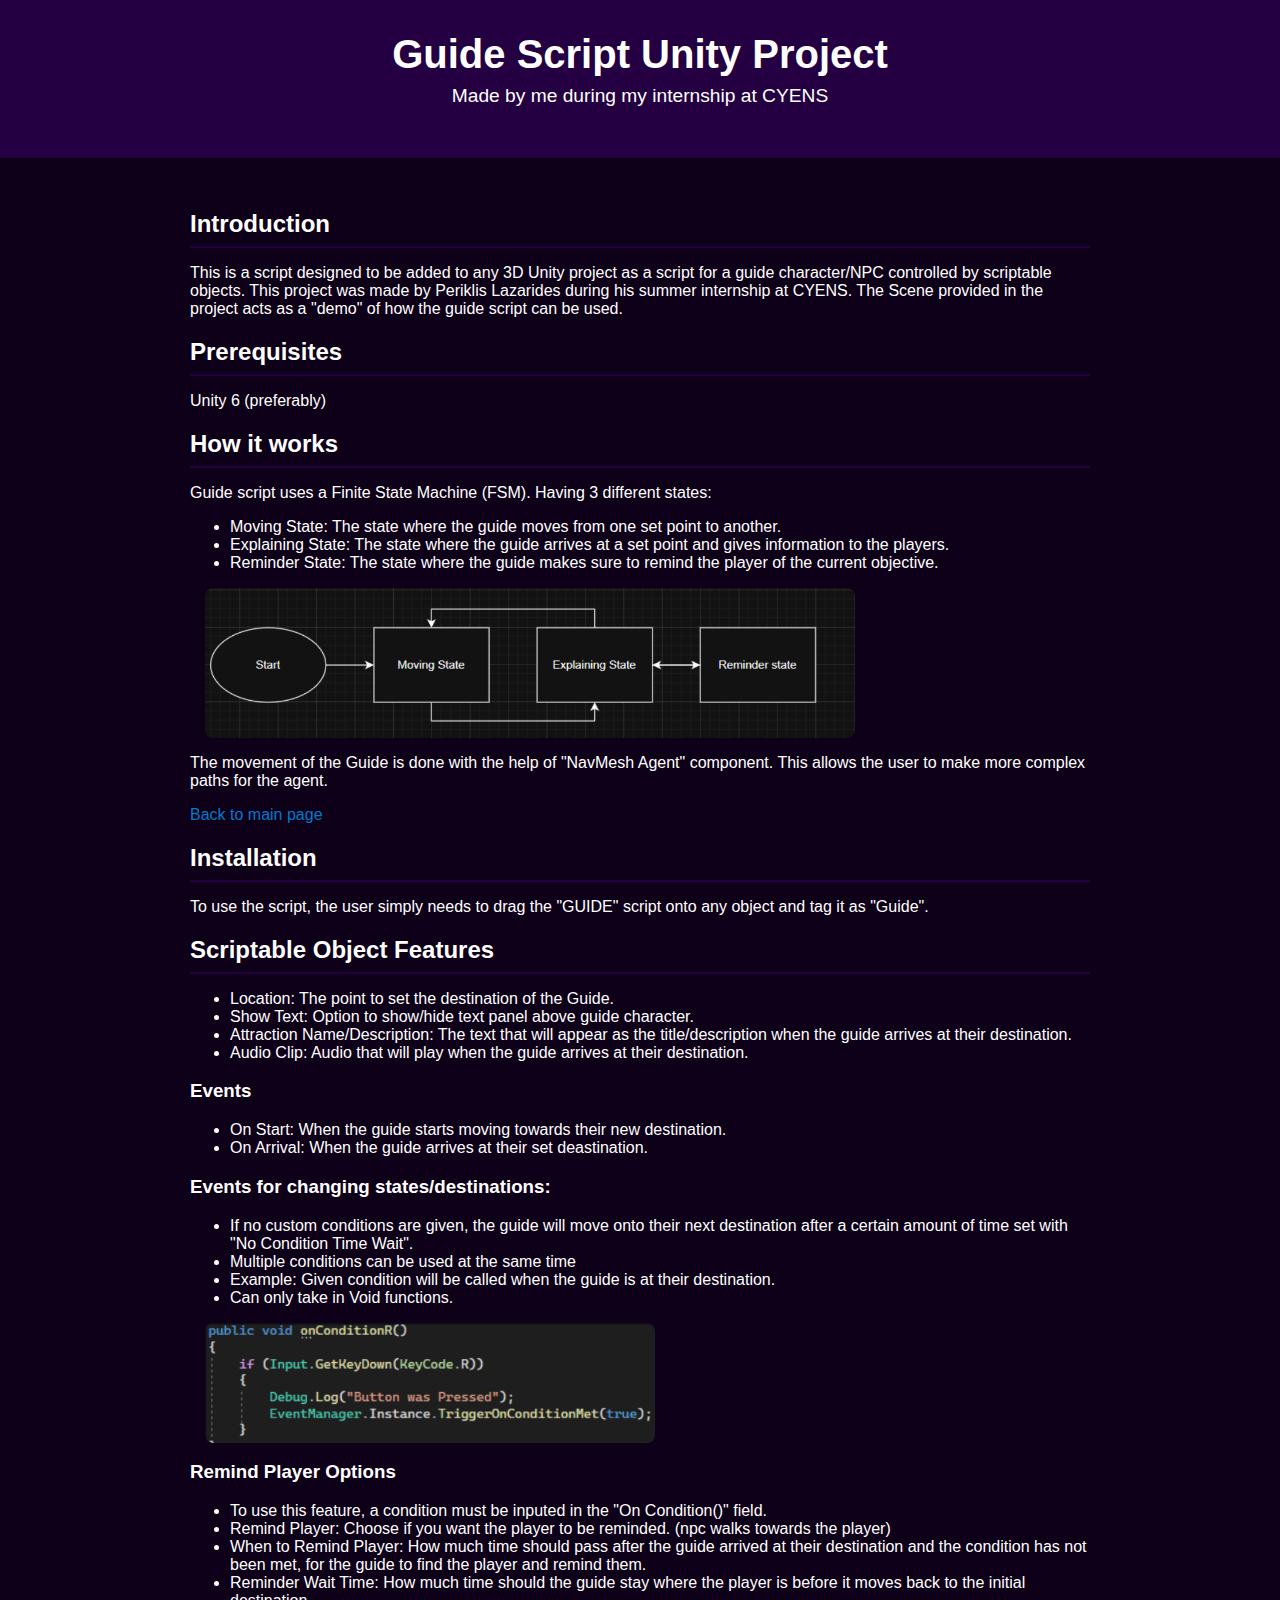
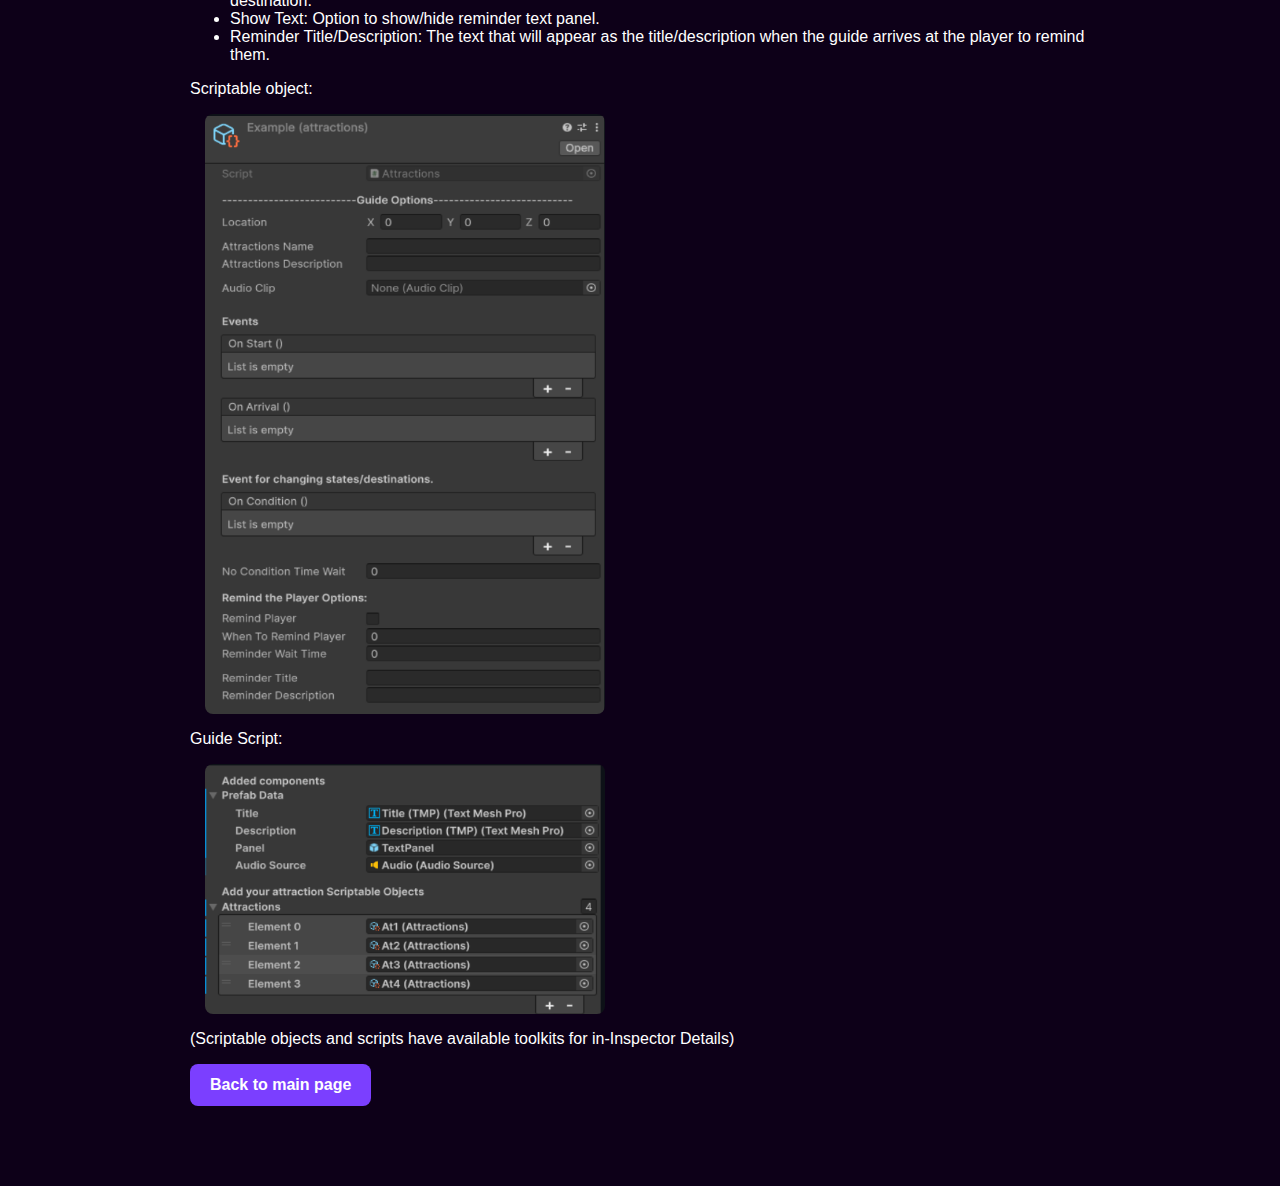
<file: VRGuide.html>
<!DOCTYPE html>
<html lang="en">
<head>
  <link rel="icon" type="image/png" href="Images/gitprofile-modified.png">
  <meta charset="UTF-8" />
  <meta name="viewport" content="width=device-width, initial-scale=1.0"/>
  <title>Periklis Lazarides - Projects\BlindGoalKeeper</title>

  <link rel="stylesheet" href="style.css">

  
</head>
<body>
  <header> 
    <h1>Guide Script Unity Project</h1>
    <p>Made by me during my internship at CYENS</p>
  </header>

<div class="container">
    <section class="about">
        <h2>Introduction</h2>
        <p>
            This is a script designed to be added to any 3D Unity project as a script for a guide character/NPC controlled by scriptable objects.
             This project was made by Periklis Lazarides during his summer internship at CYENS. The Scene provided in the project acts as a "demo"
              of how the guide script can be used.
        </p>
        <h2>Prerequisites</h2>
        <p>Unity 6 (preferably)</p>
        <h2>How it works</h2>

        <p>Guide script uses a Finite State Machine (FSM). Having 3 different states:</p>
        <ul>
            <li>Moving State: The state where the guide moves from one set point to another.</li>
            <li>Explaining State: The state where the guide arrives at a set point and gives information to the players.</li>
            <li>Reminder State: The state where the guide makes sure to remind the player of the current objective.</li>
        </ul>
        <img src="Images/VRGuideImages/Screenshot 2025-11-22 005138.png" style="display:block; margin-top:10px; margin-left:15px; margin-bottom:10px; border-radius: 8px;" width="650" height="150">
        <p>The movement of the Guide is done with the help of "NavMesh Agent" component. This allows the user to make more complex paths for the agent.</p>

    <a href="index.html">Back to main page</a>

    <h2>Installation</h2>
    <p>To use the script, the user simply needs to drag the "GUIDE" script onto any object and tag it as "Guide".</p>

    <h2>Scriptable Object Features</h2>
    <ul>
        <li>Location: The point to set the destination of the Guide.</li>
        <li>Show Text: Option to show/hide text panel above guide character.</li>
        <li>Attraction Name/Description: The text that will appear as the title/description when the guide arrives at their destination.</li>
        <li>Audio Clip: Audio that will play when the guide arrives at their destination.</li>
    </ul>

    <h3>Events</h3>

    <ul>
        <li>On Start: When the guide starts moving towards their new destination.</li>
        <li>On Arrival: When the guide arrives at their set deastination.</li>
    </ul>

    <h3>Events for changing states/destinations:</h3>
    <ul>
        <li>If no custom conditions are given, the guide will move onto their next destination after a certain amount of time set with "No Condition Time Wait".</li>
        <li>Multiple conditions can be used at the same time</li>
        <li>Example: Given condition will be called when the guide is at their destination.</li>
        <li>Can only take in Void functions.</li>
    </ul>
    <img src="Images/VRGuideImages/Screenshot 2025-11-22 005143.png" style="display:block; margin-top:10px; margin-left:15px; margin-bottom:10px; border-radius: 8px;" width="450" height="120">

    <h3>Remind Player Options</h3>
    <ul>
        <li>To use this feature, a condition must be inputed in the "On Condition()" field.</li>
        <li>Remind Player: Choose if you want the player to be reminded. (npc walks towards the player)</li>
        <li>When to Remind Player: How much time should pass after the guide arrived at their destination and the condition has not been met,
             for the guide to find the player and remind them.</li>
        <li>Reminder Wait Time: How much time should the guide stay where the player is before it moves back to the initial destination.</li>
        <li>Show Text: Option to show/hide reminder text panel.</li>
        <li>Reminder Title/Description: The text that will appear as the title/description when the guide arrives at the player to remind them.</li>
    </ul>

    <p>Scriptable object:</p>
    <img src="Images/VRGuideImages/Screenshot 2025-11-22 005155.png" style="display:block; margin-top:10px; margin-left:15px; margin-bottom:10px; border-radius: 8px;" width="400" height="600">

    <p>Guide Script:</p>
    <img src="Images/VRGuideImages/Screenshot 2025-11-22 005159.png" style="display:block; margin-top:10px; margin-left:15px; margin-bottom:10px; border-radius: 8px;" width="400" height="250">

    <p>(Scriptable objects and scripts have available toolkits for in-Inspector Details)</p>
    <a href="index.html" class="contact-btn">Back to main page</a>
</body>
</html>
</file>
<file: style.css>
body {
      margin: 0;
      font-family: 'Segoe UI', Tahoma, Geneva, Verdana, sans-serif;
      background-color: #0d0018;
      color: #ffffff;
    }
    header {
      background-color: #240042;
      color: #ffffff;
      padding: 2rem 1rem;
      text-align: center;
    }
    header h1 {
      margin: 0;
      font-size: 2.5rem;
    }
    header p {
      font-size: 1.2rem;
      margin-top: 0.5rem;
    }
    .container {
      max-width: 900px;
      margin: auto;
      padding: 2rem 1rem;
    }
    section {
      margin-bottom: 3rem;
    }
    h2 {
      border-bottom: 2px solid #240042;
      padding-bottom: 0.5rem;
      margin-bottom: 1rem;
    }
    .mods {
      display: grid;
      grid-template-columns: repeat(3, 250px);
      gap: 3.7rem; 
      justify-content: left; 
    }
    .mod {
      background: #240042;
      padding: 1rem;
      color: #f4f4f4;
      border-radius: 8px;
      box-shadow: 0 2px 5px rgba(0,0,0,0.1);

      width: 250px;  
      height: 500px; 
      overflow: auto;
    }
    .projects {
      display: grid;
      grid-template-columns: repeat(2, 400px);
      gap: 4.4rem; 
      justify-content: left; 
    }
    .project {
      background: #240042;
      padding: 1rem;
      color: #f4f4f4;
      border-radius: 8px;
      box-shadow: 0 2px 5px rgba(0,0,0,0.1);

      width: 400px;  
      height: 470px; 
      overflow: auto;
    }
    .project h3 {
      margin-top: 0;
    }
    .contact p {
      margin: 0.5rem 0;
    }
    footer {
      text-align: center;
      padding: 1rem;
      background-color: #240042;
      color: #ffffff;
    }
    a {
      color: #007acc;
      text-decoration: none;
      align-self: flex-start; /* optional, keeps it on the left */
    }
    .grid {
      display: grid;
      grid-template-columns: repeat(2, 1fr); /* 2 columns */
      grid-template-rows: repeat(3, auto);   /* 3 rows */
      gap: 1rem; 
      width: 400px; /* optional */
    }

    .excel-table, .excel-table td {
      border: 4px solid #240042;
      border-collapse: collapse;
      width: 900px;
      height: 60px;
      text-align: center;
      font-size: 1.1rem;
    }

    .contact-btn {
      display: inline-block;
      padding: 12px 20px;
      background-color: #7b3fff; /* purple */
      color: white;
      text-decoration: none;
      border-radius: 8px;
      font-size: 16px;
      font-weight: 600;
      transition: 0.2s ease;
    }

    .contact-btn:hover {
      background-color: #632fd1; /* darker purple on hover */
    }

    .contact-btn:active {
      transform: translateY(0);
    }
    .centered-text {
      text-align: center;
    }
    .center-box {
      display: flex;
      justify-content: center;
      align-items: center;
    }
    .mod-title {
      margin-top: -20px; 
    }

    .tag {
      display: inline-block;
      padding: 4px 8px;
      background-color: #7b3fff;
      color: white;
      text-decoration: none;
      border-radius: 8px;
      font-size: 16px;
      font-weight: 600;
      transition: 0.2s ease;
    }
</file>
